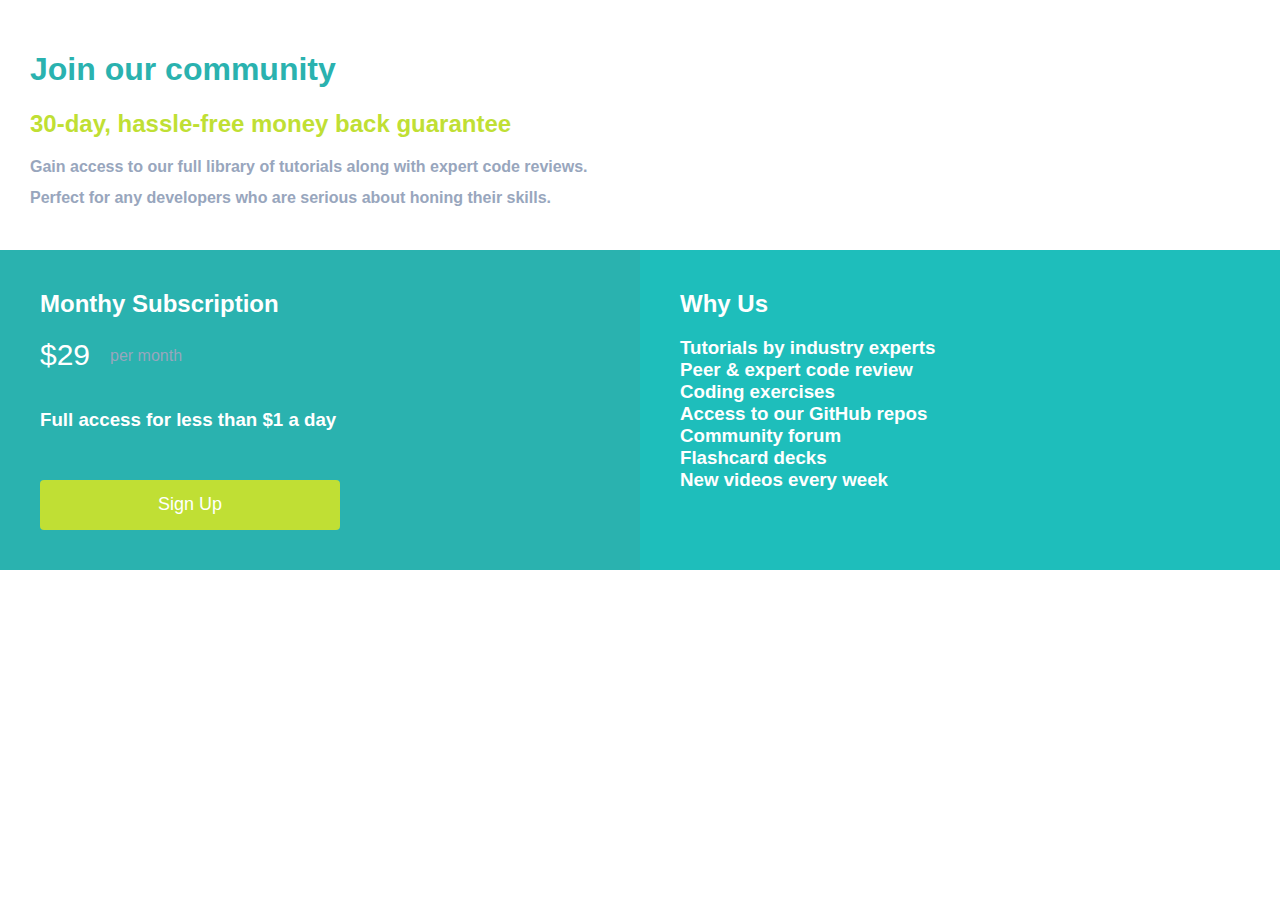
<file: index.html>
<!doctype html>
<html lang="en">
    <head>
        <meta charset="utf-8">
        <link rel="stylesheet" href="css/index.css">
        <title>Single price grid component</title>
        <meta name="viewport" content="width=device-width, initial-scale=1.0">
     
    </head>
    <body>
        <div class="whole-part">
            <div class="upper-part">
                <h1>Join our community</h1>
                <h2>30-day, hassle-free money back guarantee</h2>
                <div class=h2><h2>Gain access to our full library of tutorials along with expert code reviews.</h2>
                <h2> Perfect for any developers who are serious about honing their skills.</h2> 
                </div>
            </div>
            <div class="lower-part">
                <div class="lp1">
                    <h2>Monthy Subscription</h2>
                    <div class="dollor">$29</div>
                    <div class="per-month">per month</div>
                    <div><h3>Full access for less than $1 a day</h3></div>
                    <div class="btn">
                        <button type="button">Sign Up</button>
                    </div>

                </div>
                <div class="lp2">
                    <div class="another">
                    <h2>Why Us</h2>
                    <h3>
                        Tutorials by industry experts<br>
                        Peer & expert code review<br>
                        Coding exercises<br>
                        Access to our GitHub repos<br>
                        Community forum<br>
                        Flashcard decks<br>
                        New videos every week</h3>
                        </div>

                </div>

            </div>
        </div>

    </body>
</html>
</file>
<file: css/index.css>
body{
    display:inline-block;
    font-family: 'Karla', sans-serif;
    font-size:16px;
    color:white;
    font-weight:700px;
    text-align:left;
    margin:0;
}
h1{
    color:hsl(179, 62%, 43%);
  }
  .upper-part{
      padding:30px;
  }
.upper-part h2 {
  color:hsl(71, 73%, 54%);    
}
.h2 h2 {
    color:hsl(218, 22%, 67%);
    font-size:medium;
    
}
.lp1{
    background-color:hsl(179, 62%, 43%);
    padding:40px;
    position:absolute;
    width:50%;
    height:15rem;


}
.per-month{
    color:hsl(218, 22%, 67%);
}
.lp2{
    background-color:hsl(179, 73%, 43%);
    color:white; 
    position:absolute;
    width:50%;
    left:50%;
    padding:40px;
    height:240px;
    
}
.per-month{
    position:relative;
    bottom:25px;
    left:70px;
}
.dollor{
    font-size:30px;
    position:relative;
    
}
.lp1 h2{
    margin-top:0;}


.btn{
    padding-top:30px;
}
button{
    border:none;
    border-radius:4px;
    color:white;
    font-size:large;
    background-color:hsl(71, 73%, 54%);
    
    width:300px;
    height:50px;
}
.lp1 h3{
    padding-top:0px;
}
.lp2 h2{
    margin:0;
}
@media (max-width:500px){
    
    .lp1{
        position:static;
        width:100%;

    }
    .lp2{
        position:static;
        width:100%;
    }
   
}
</file>
